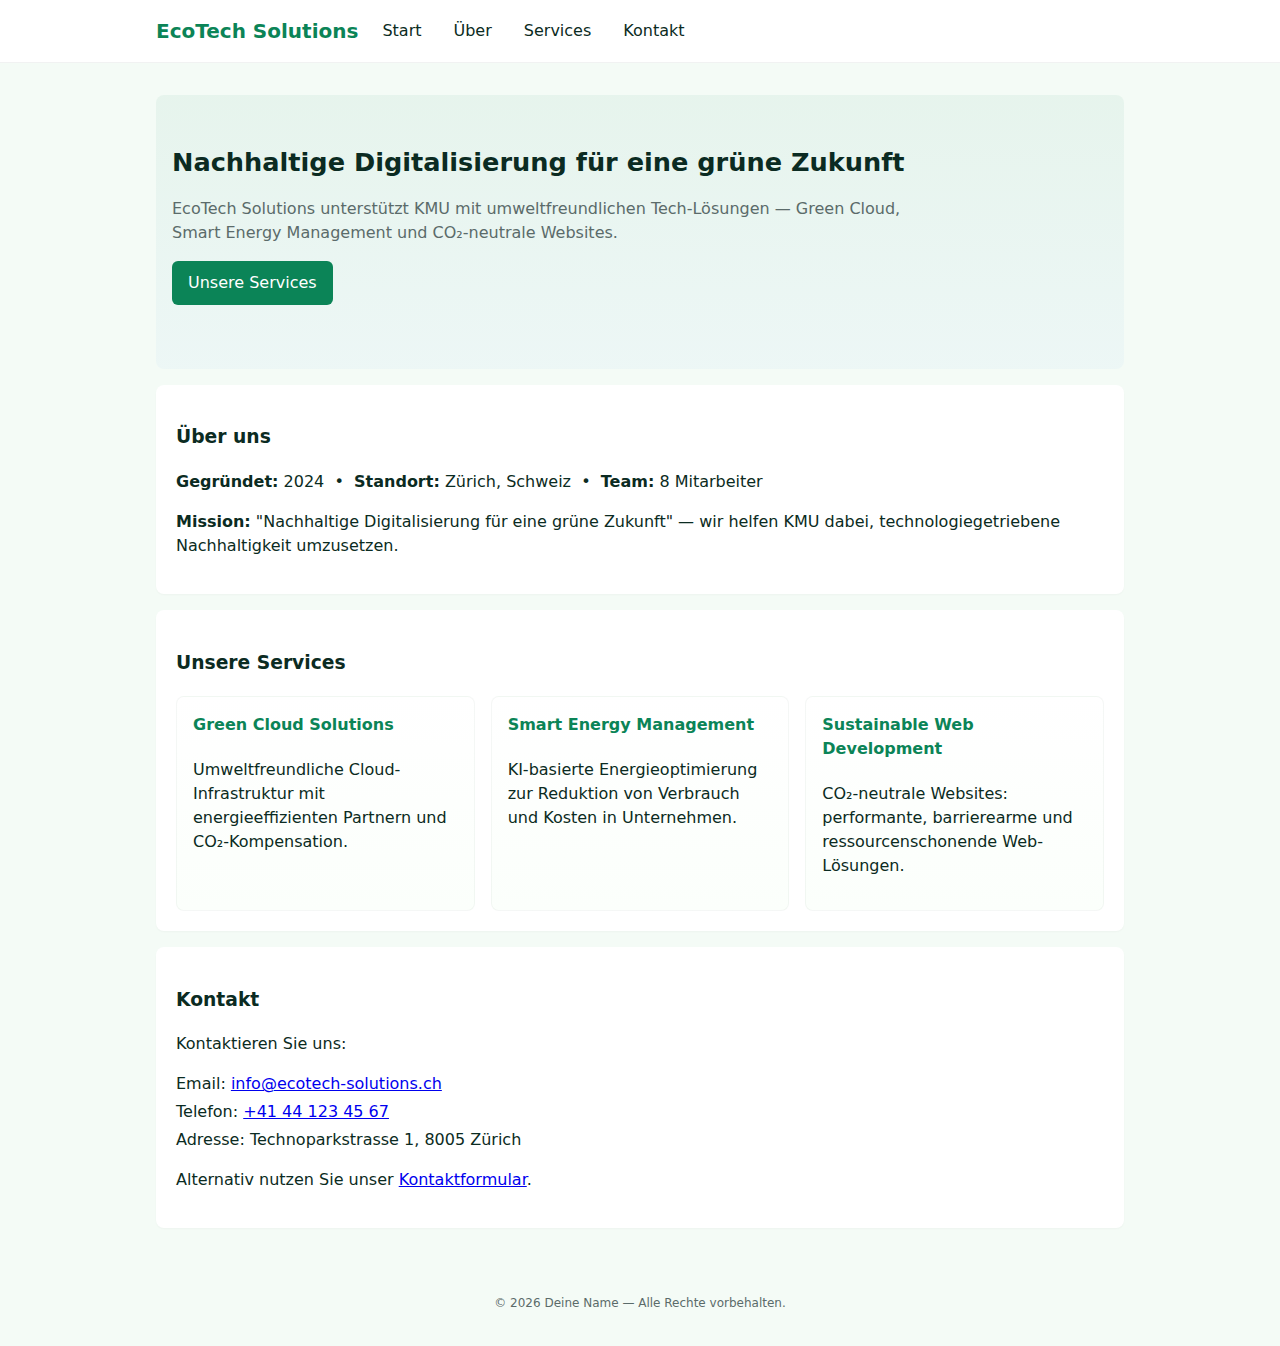
<file: index.html>
<!doctype html>
<html lang="de">
	<head>
		<meta charset="utf-8" />
		<meta name="viewport" content="width=device-width,initial-scale=1" />
		<title>EcoTech Solutions — Nachhaltige Digitalisierung</title>
		<link rel="stylesheet" href="css/styles.css">
	</head>
	<body>
		<header class="site-header">
			<div class="container">
				<h1 class="logo">EcoTech Solutions</h1>
				<button id="nav-toggle" class="nav-toggle" aria-expanded="false">☰</button>
				<nav id="main-nav" class="main-nav" aria-label="Hauptnavigation">
					<ul>
						<li><a href="index.html">Start</a></li>
						<li><a href="about.html">Über</a></li>
						<li><a href="#services">Services</a></li>
						<li><a href="contact.html">Kontakt</a></li>
					</ul>
				</nav>
			</div>
		</header>

		<main class="container">
			<section class="hero">
				<div class="hero-inner">
					<h2>Nachhaltige Digitalisierung für eine grüne Zukunft</h2>
					<p class="lead">EcoTech Solutions unterstützt KMU mit umweltfreundlichen Tech-Lösungen — Green Cloud, Smart Energy Management und CO₂-neutrale Websites.</p>
					<p><a class="btn" href="#services">Unsere Services</a></p>
				</div>
			</section>

			<section id="about" class="content about">
				<h3>Über uns</h3>
				<p><strong>Gegründet:</strong> 2024 &nbsp;•&nbsp; <strong>Standort:</strong> Zürich, Schweiz &nbsp;•&nbsp; <strong>Team:</strong> 8 Mitarbeiter</p>
				<p><strong>Mission:</strong> "Nachhaltige Digitalisierung für eine grüne Zukunft" — wir helfen KMU dabei, technologiegetriebene Nachhaltigkeit umzusetzen.</p>
			</section>

			<section id="services" class="content services">
				<h3>Unsere Services</h3>
				<div class="cards">
					<article class="card">
						<h4>Green Cloud Solutions</h4>
						<p>Umweltfreundliche Cloud-Infrastruktur mit energieeffizienten Partnern und CO₂-Kompensation.</p>
					</article>
					<article class="card">
						<h4>Smart Energy Management</h4>
						<p>KI-basierte Energieoptimierung zur Reduktion von Verbrauch und Kosten in Unternehmen.</p>
					</article>
					<article class="card">
						<h4>Sustainable Web Development</h4>
						<p>CO₂-neutrale Websites: performante, barrierearme und ressourcenschonende Web-Lösungen.</p>
					</article>
				</div>
			</section>

			<section id="contact" class="content contact">
				<h3>Kontakt</h3>
				<p>Kontaktieren Sie uns:</p>
				<ul class="contact-list">
					<li>Email: <a href="mailto:info@ecotech-solutions.ch">info@ecotech-solutions.ch</a></li>
					<li>Telefon: <a href="tel:+41441234567">+41 44 123 45 67</a></li>
					<li>Adresse: Technoparkstrasse 1, 8005 Zürich</li>
				</ul>
				<p>Alternativ nutzen Sie unser <a href="contact.html">Kontaktformular</a>.</p>
			</section>
		</main>

		<footer class="site-footer">
			<div class="container">
				<small>&copy; 2026 Deine Name — Alle Rechte vorbehalten.</small>
			</div>
		</footer>

		<script src="js/script.js"></script>
	</body>
</html>
</file>
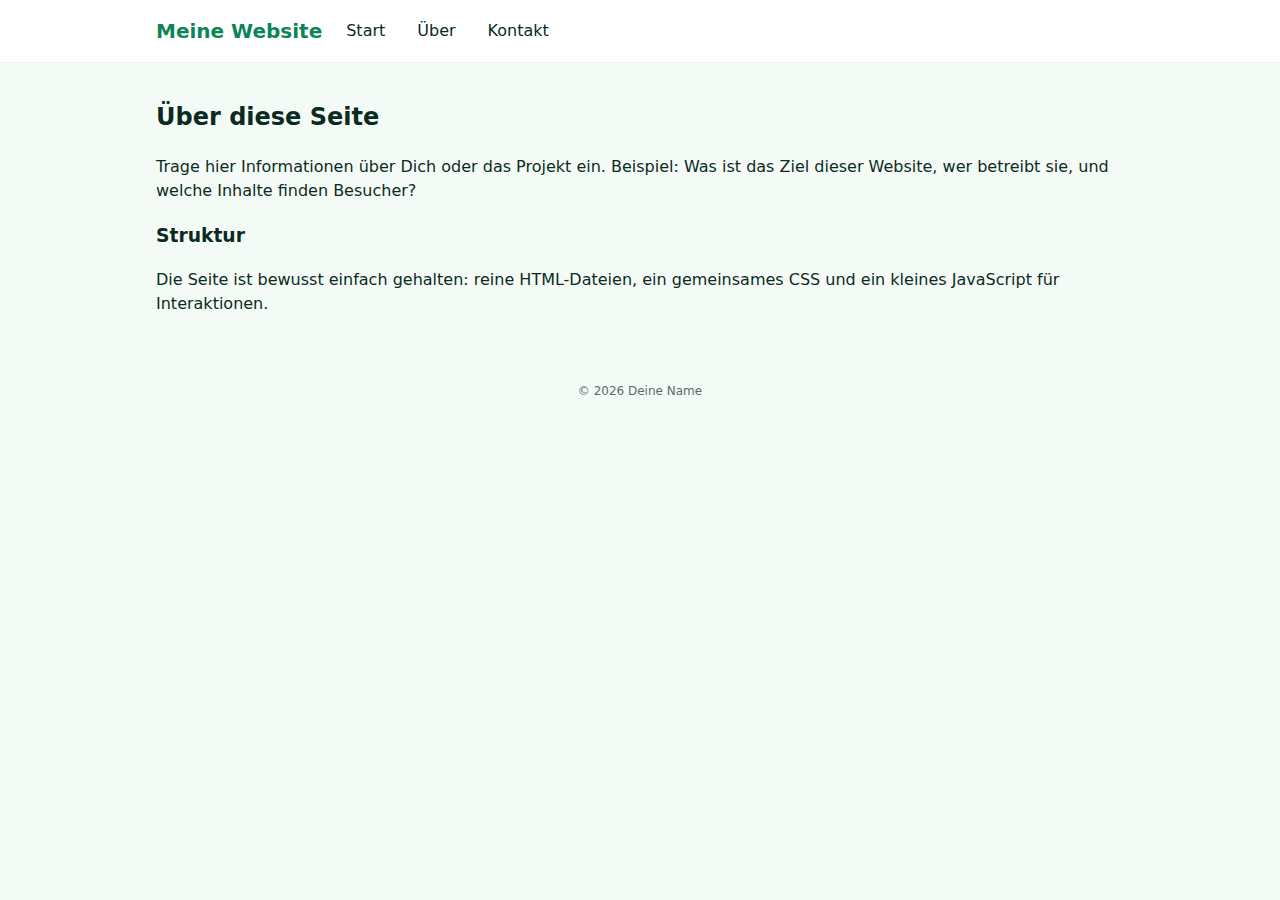
<file: about.html>
<!doctype html>
<html lang="de">
  <head>
    <meta charset="utf-8" />
    <meta name="viewport" content="width=device-width,initial-scale=1" />
    <title>Über — Meine Website</title>
    <link rel="stylesheet" href="css/styles.css">
  </head>
  <body>
    <header class="site-header">
      <div class="container">
        <h1 class="logo">Meine Website</h1>
        <nav class="main-nav" aria-label="Hauptnavigation">
          <ul>
            <li><a href="index.html">Start</a></li>
            <li><a href="about.html">Über</a></li>
            <li><a href="contact.html">Kontakt</a></li>
          </ul>
        </nav>
      </div>
    </header>

    <main class="container">
      <article>
        <h2>Über diese Seite</h2>
        <p>Trage hier Informationen über Dich oder das Projekt ein. Beispiel:
        Was ist das Ziel dieser Website, wer betreibt sie, und welche Inhalte finden Besucher?</p>

        <h3>Struktur</h3>
        <p>Die Seite ist bewusst einfach gehalten: reine HTML-Dateien, ein gemeinsames CSS und ein kleines JavaScript für Interaktionen.</p>
      </article>
    </main>

    <footer class="site-footer">
      <div class="container">
        <small>&copy; 2026 Deine Name</small>
      </div>
    </footer>

    <script src="js/script.js"></script>
  </body>
</html>
</file>
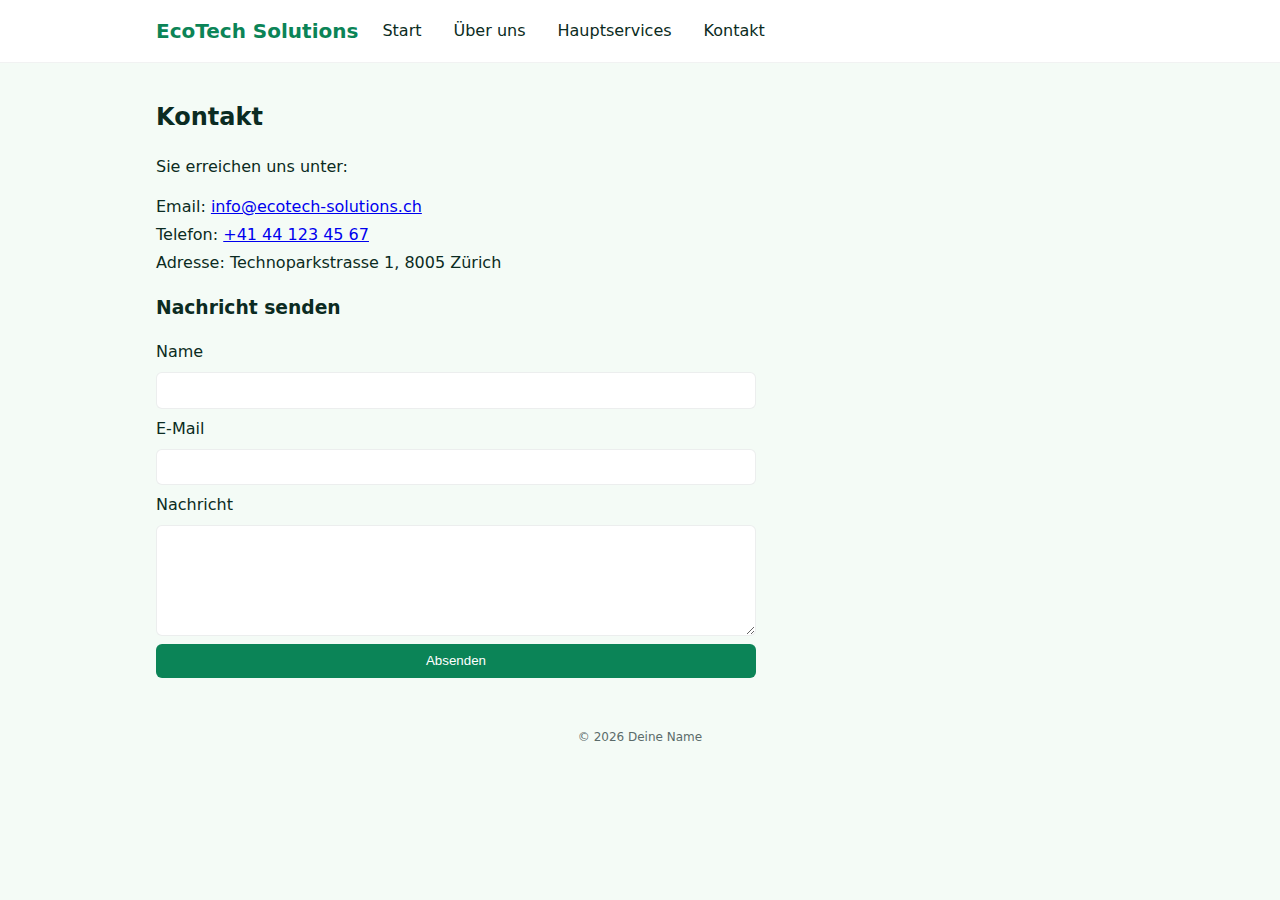
<file: contact.html>
<!doctype html>
<html lang="de">
  <head>
    <meta charset="utf-8" />
    <meta name="viewport" content="width=device-width,initial-scale=1" />
    <title>Kontakt — EcoTech Solutions</title>
    <link rel="stylesheet" href="css/styles.css">
  </head>
  <body>
    <header class="site-header">
      <div class="container">
        <h1 class="logo">EcoTech Solutions</h1>
        <nav class="main-nav" aria-label="Hauptnavigation">
          <ul>
            <li><a href="index.html">Start</a></li>
            <li><a href="about.html">Über uns</a></li>
            <li><a href="services.html">Hauptservices</a></li>
            <li><a href="contact.html">Kontakt</a></li>
          </ul>
        </nav>
      </div>
    </header>

    <main class="container">
      <h2>Kontakt</h2>
      <p>Sie erreichen uns unter:</p>
      <ul class="contact-list">
        <li>Email: <a href="mailto:info@ecotech-solutions.ch">info@ecotech-solutions.ch</a></li>
        <li>Telefon: <a href="tel:+41441234567">+41 44 123 45 67</a></li>
        <li>Adresse: Technoparkstrasse 1, 8005 Zürich</li>
      </ul>

      <h3>Nachricht senden</h3>
      <form id="contact-form" class="contact-form">
        <label for="name">Name</label>
        <input id="name" name="name" type="text" required>

        <label for="email">E‑Mail</label>
        <input id="email" name="email" type="email" required>

        <label for="message">Nachricht</label>
        <textarea id="message" name="message" rows="6" required></textarea>

        <button type="submit">Absenden</button>
      </form>
    </main>

    <footer class="site-footer">
      <div class="container">
        <small>&copy; 2026 Deine Name</small>
      </div>
    </footer>

    <script src="js/script.js"></script>
  </body>
</html>
</file>
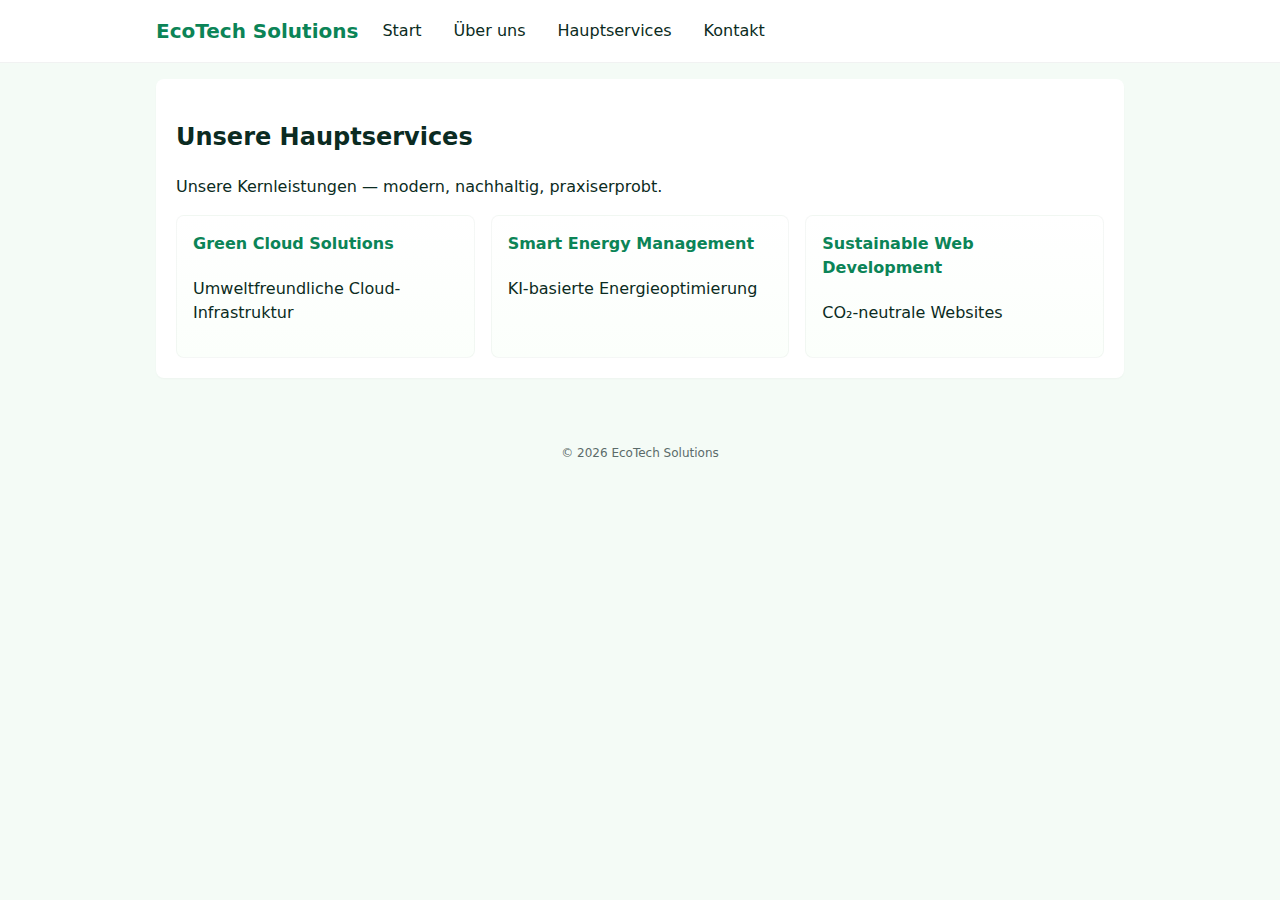
<file: services.html>
<!doctype html>
<html lang="de">
  <head>
    <meta charset="utf-8" />
    <meta name="viewport" content="width=device-width,initial-scale=1" />
    <title>Hauptservices — EcoTech Solutions</title>
    <link rel="stylesheet" href="css/styles.css">
  </head>
  <body>
    <header class="site-header">
      <div class="container">
        <h1 class="logo">EcoTech Solutions</h1>
        <nav class="main-nav" aria-label="Hauptnavigation">
          <ul>
            <li><a href="index.html">Start</a></li>
            <li><a href="about.html">Über uns</a></li>
            <li><a href="services.html">Hauptservices</a></li>
            <li><a href="contact.html">Kontakt</a></li>
          </ul>
        </nav>
      </div>
    </header>

    <main class="container">
      <section class="content services">
        <h2>Unsere Hauptservices</h2>
        <p>Unsere Kernleistungen — modern, nachhaltig, praxiserprobt.</p>
        <div class="cards">
          <article class="card">
            <h4>Green Cloud Solutions</h4>
            <p>Umweltfreundliche Cloud-Infrastruktur</p>
          </article>
          <article class="card">
            <h4>Smart Energy Management</h4>
            <p>KI-basierte Energieoptimierung</p>
          </article>
          <article class="card">
            <h4>Sustainable Web Development</h4>
            <p>CO₂-neutrale Websites</p>
          </article>
        </div>
      </section>

    </main>

    <footer class="site-footer">
      <div class="container">
        <small>&copy; 2026 EcoTech Solutions</small>
      </div>
    </footer>

    <script src="js/script.js"></script>
  </body>
</html>
</file>
<file: css/styles.css>
:root{
  --bg: #f4fbf6;
  --text: #0b2b22;
  --accent: #0b8457; /* grün */
  --accent-2: #0b76ef; /* blau */
  --muted: #5b6b6a;
  --card-bg: #ffffff;
}

*{box-sizing:border-box}
body{font-family:system-ui,-apple-system,Segoe UI,Roboto,'Helvetica Neue',Arial;line-height:1.5;margin:0;background:var(--bg);color:var(--text)}
.container{max-width:1000px;margin:0 auto;padding:1rem}
.site-header{background:var(--card-bg);border-bottom:1px solid rgba(11,39,34,0.06);position:sticky;top:0;z-index:20}
.site-header .container{display:flex;align-items:center;gap:1rem}
.logo{margin:0;font-size:1.25rem;color:var(--accent)}
.main-nav ul{list-style:none;margin:0;padding:0;display:flex;gap:1rem}
.main-nav a{text-decoration:none;color:var(--text);padding:.5rem}
.main-nav a:hover{color:var(--accent-2)}
.nav-toggle{display:none;background:none;border:0;font-size:1.25rem}

.hero{background:linear-gradient(180deg, rgba(11,132,87,0.06), rgba(11,118,239,0.03));padding:3rem 1rem;margin:1rem 0;border-radius:8px}
.hero-inner{max-width:780px}
.hero h2{margin:0 0 .5rem;font-size:1.6rem}
.lead{color:var(--muted);margin-bottom:1rem}
.btn{display:inline-block;padding:.6rem 1rem;background:var(--accent);color:#fff;border-radius:6px;text-decoration:none}

.content{background:var(--card-bg);padding:1.25rem;border-radius:8px;margin-bottom:1rem;box-shadow:0 1px 2px rgba(11,39,34,0.03)}

.services .cards{display:grid;grid-template-columns:repeat(3,1fr);gap:1rem;margin-top:1rem}
.card{padding:1rem;border-radius:8px;border:1px solid rgba(11,39,34,0.04);background:linear-gradient(180deg, #fff, #fbfffb)}
.card h4{margin-top:0;color:var(--accent)}

.contact-list{list-style:none;padding:0;margin:0 0 1rem 0}
.contact-list li{margin:.25rem 0}

.site-footer{padding:1rem 0;text-align:center;color:var(--muted);font-size:.9rem}

/* contact form */
.contact-form{display:grid;gap:.5rem;max-width:600px}
.contact-form input,.contact-form textarea{padding:.6rem;border:1px solid rgba(11,39,34,0.08);border-radius:6px}
.contact-form button{padding:.6rem .9rem;background:var(--accent);color:#fff;border:0;border-radius:6px;cursor:pointer}

/* responsive */
@media (max-width:900px){
  .services .cards{grid-template-columns:repeat(2,1fr)}
}
@media (max-width:700px){
  .main-nav{display:none}
  .nav-toggle{display:block;margin-left:auto}
  .site-header .container{align-items:center}
  .main-nav.open{display:block;background:var(--card-bg);position:absolute;left:0;right:0;top:60px;padding:1rem;border-bottom:1px solid rgba(11,39,34,0.04)}
  .main-nav ul{flex-direction:column;padding:0.5rem 0}
  .services .cards{grid-template-columns:1fr}
  .hero h2{font-size:1.25rem}
}

/* responsive embed for charts (Datawrapper iframe) */
.chart-wrap{position:relative;width:100%;max-width:100%;height:auto;padding:0;background:transparent}
.chart-wrap iframe{position:relative;display:block;width:100%;height:560px;border:0}
@media (max-width:800px){
  .chart-wrap iframe{height:420px}
}
@media (max-width:420px){
  .chart-wrap iframe{height:320px}
}
</file>
